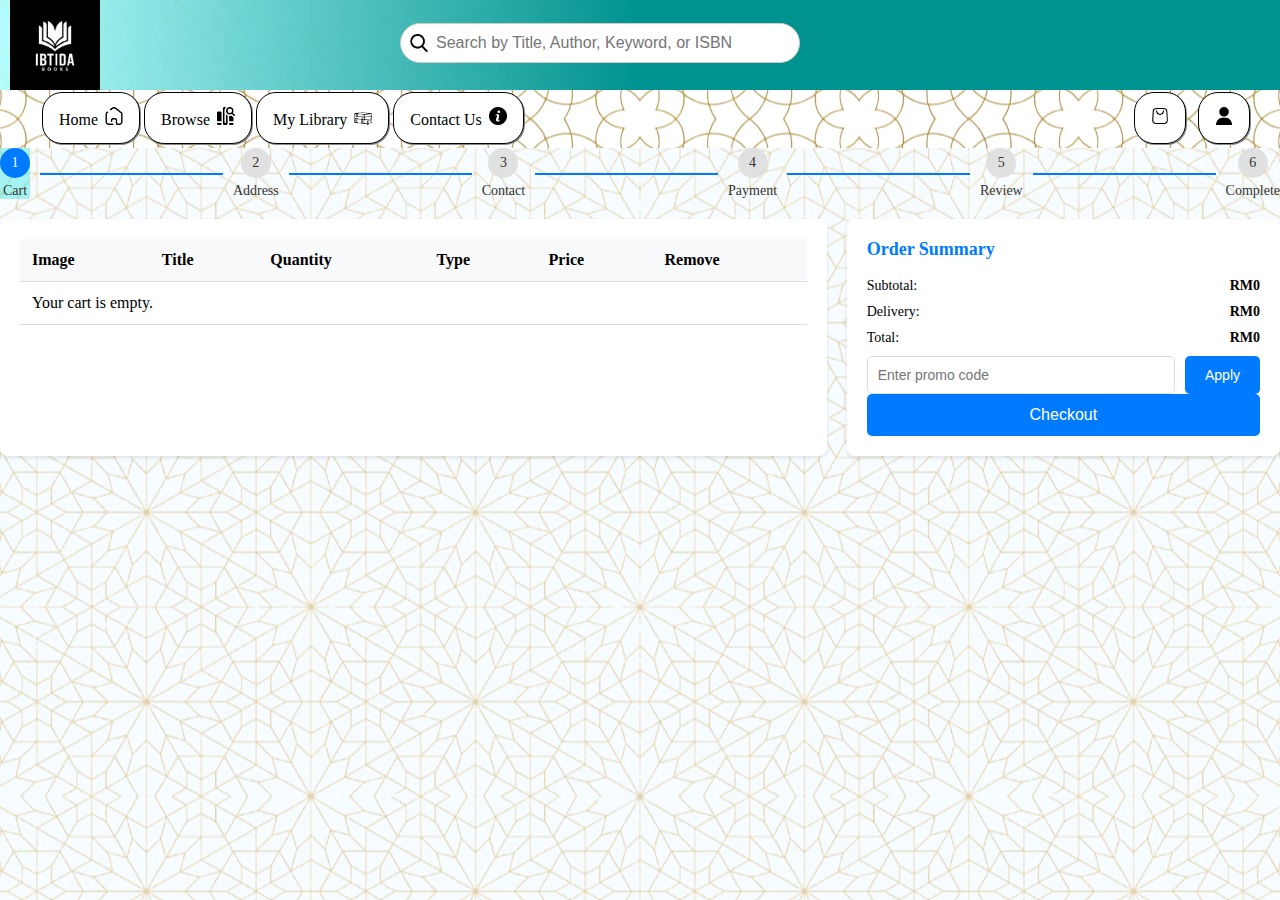
<file: docs/checkout.html>
<!DOCTYPE html>
<html lang="en">

<head>
    <meta charset="UTF-8">
    <meta name="viewport" content="width=device-width, initial-scale=1.0">
    <title>Checkout - Ibtida Books</title>
    <link rel="stylesheet" href="../cssFolder/checkout.css">
    <link rel="stylesheet" href="https://cdnjs.cloudflare.com/ajax/libs/font-awesome/6.0.0-beta3/css/all.min.css">
</head>

<body>
    <div id="navbarDiv"></div>

    <!-- Progress Bar -->
    <div class="progress-bar">
        <div class="progress-step active">
            <div class="circle">1</div>
            <span>Cart</span>
        </div>
        <div class="progress-line"></div>
        <div class="progress-step">
            <div class="circle">2</div>
            <span>Address</span>
        </div>
        <div class="progress-line"></div>
        <div class="progress-step">
            <div class="circle">3</div>
            <span>Contact</span>
        </div>
        <div class="progress-line"></div>
        <div class="progress-step">
            <div class="circle">4</div>
            <span>Payment</span>
        </div>
        <div class="progress-line"></div>
        <div class="progress-step">
            <div class="circle">5</div>
            <span>Review</span>
        </div>
        <div class="progress-line"></div>
        <div class="progress-step">
            <div class="circle">6</div>
            <span>Complete</span>
        </div>
    </div>

    <!-- Main Content -->
    <div class="main">
        <!-- Cart Section -->
        <div class="cart-section">
            <table class="cart-table">
                <thead>
                    <tr>
                        <th>Image</th>
                        <th>Title</th>
                        <th>Quantity</th>
                        <th>Type</th>
                        <th>Price</th>
                        <th>Remove</th>
                    </tr>
                </thead>
                <tbody>
                    <!-- Cart items will be dynamically loaded here -->
                </tbody>
            </table>
        </div>

        <!-- Order Summary -->
        <div class="order-summary">
            <h3>Order Summary</h3>
            <div class="summary-details">
                <p>Subtotal: <span>RM0</span></p>
                <p>Delivery: <span>RM0</span></p>
                <p>Total: <span>RM0</span></p>
            </div>
            <div class="promo-code">
                <input type="text" placeholder="Enter promo code">
                <button class="apply-btn">Apply</button>
            </div>
            <button class="checkout-btn">Checkout</button>
        </div>

        <!-- Address Section -->
        <div class="address-section" style="display: none;">
            <h3>Address Details</h3>
            <form id="addressForm">
                <div class="form-group">
                    <label for="road">Road:</label>
                    <input type="text" id="road" name="road" placeholder="Enter your road" required>
                </div>
                <div class="form-group">
                    <label for="city">City:</label>
                    <input type="text" id="city" name="city" placeholder="Enter your city" required>
                </div>
                <div class="form-group">
                    <label for="postcode">Postcode:</label>
                    <input type="text" id="postcode" name="postcode" placeholder="Enter your postcode" required>
                </div>
                <div class="form-group">
                    <label for="country">Country:</label>
                    <input type="text" id="country" name="country" placeholder="Enter your country" required>
                </div>
                <button type="submit" class="next-btn">Next</button>
            </form>
        </div>

        <!-- Contact Section -->
        <div class="contact-section" style="display: none;">
            <h3>Contact Details</h3>
            <form id="contactForm">
                <div class="form-group">
                    <label for="email">Email:</label>
                    <input type="email" id="email" name="email" placeholder="Enter your email" required>
                </div>
                <div class="form-group">
                    <label for="phone">Phone:</label>
                    <input type="text" id="phone" name="phone" placeholder="Enter your phone number" required>
                </div>
                <button type="submit" class="next-btn">Next</button>
            </form>
        </div>

        <!-- Payment Section -->
        <div class="payment-section" style="display: none;">
            <h3>Payment Details</h3>
            <form id="paymentForm">
                <div class="form-group">
                    <label for="cardNumber">Card Number:</label>
                    <input type="text" id="cardNumber" name="cardNumber" placeholder="Enter your card number"
                        pattern="\d{16}" maxlength="16" minlength="16" title="Card number must be exactly 16 digits"
                        required>
                </div>
                <div class="form-group">
                    <label for="expiryDate">Expiry Date:</label>
                    <input type="text" id="expiryDate" name="expiryDate" placeholder="MM/YY"
                        pattern="(0[1-9]|1[0-2])\/\d{2}" title="Enter a valid expiry date in MM/YY format" required>
                </div>
                <div class="form-group">
                    <label for="cvv">CVV:</label>
                    <input type="text" id="cvv" name="cvv" placeholder="Enter CVV" pattern="\d{3}" maxlength="3"
                        minlength="3" title="CVV must be exactly 3 digits" required>
                </div>
                <button type="submit" class="next-btn">Next</button>
            </form>
        </div>

        <!-- Review Section -->
        <div class="review-section"  style="display: none;">
            <h3>Review Your Order</h3>
            <div id="reviewDetails"></div>
            <button class="next-btn" onclick="completeOrder()">Complete Order</button>
        </div>

        <!-- Complete Section -->
        <div class="complete-section" style="display: none;">
            <h3>Order Complete!</h3>
            <p>Thank you for your purchase.</p>
        </div>
    </div>

    <script src="https://code.jquery.com/jquery-3.6.0.min.js"></script>
    <script src="../jsFolder/main.js"></script>
    <script src="../jsFolder/checkout.js"></script>
</body>

</html>
</file>
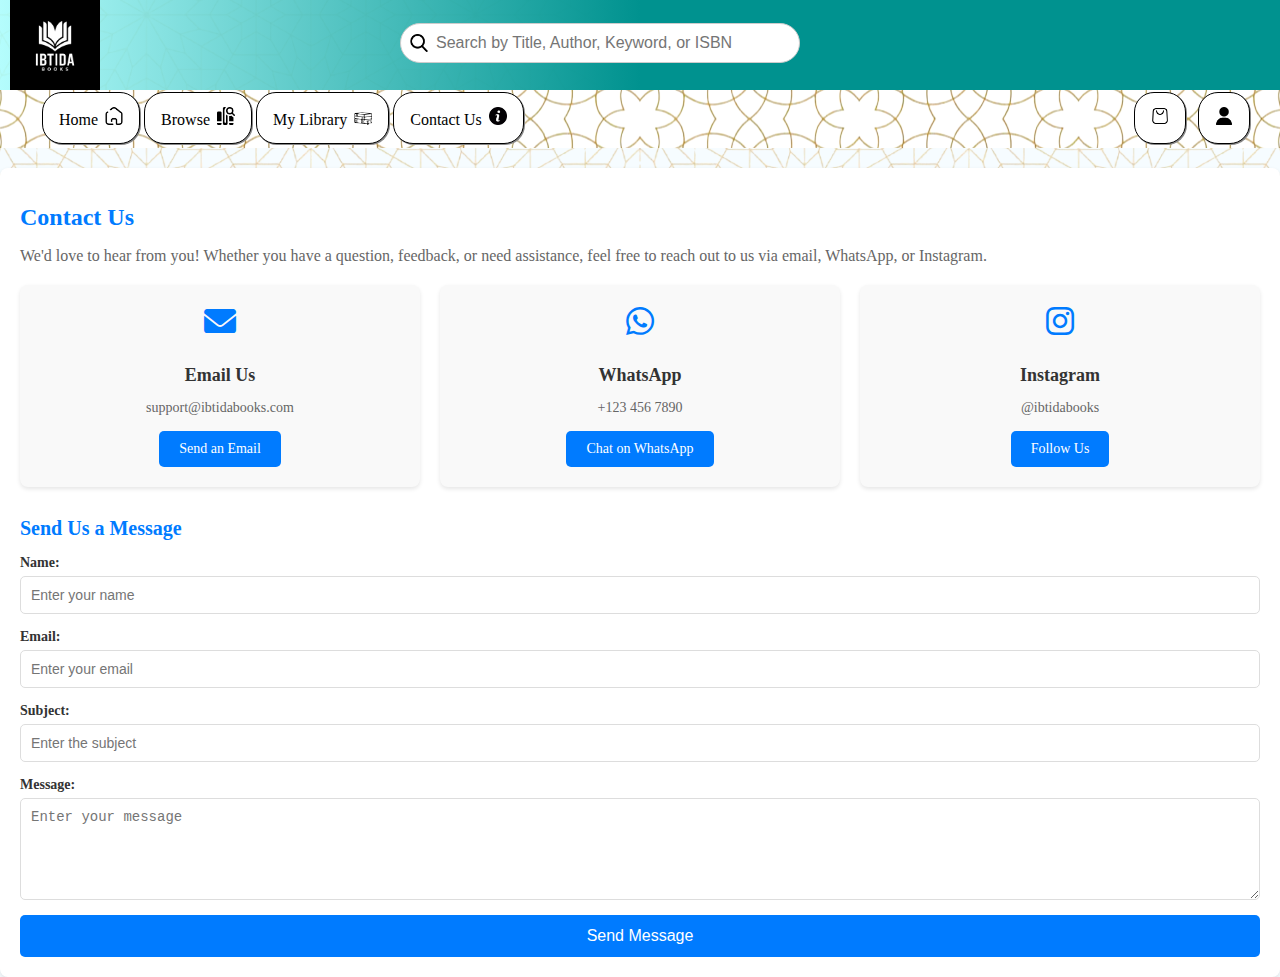
<file: docs/contact us.html>
<!DOCTYPE html>
<html lang="en">

<head>
    <meta charset="UTF-8">
    <meta name="viewport" content="width=device-width, initial-scale=1.0">
    <title>Contact Us - Ibtida Books</title>
    <link rel="stylesheet" href="../cssFolder/contact us.css"> <!-- Link to main CSS -->
    <!-- Add FontAwesome for icons -->
    <link rel="stylesheet" href="https://cdnjs.cloudflare.com/ajax/libs/font-awesome/6.0.0-beta3/css/all.min.css">
</head>

<body>
    <!-- Header Section -->
    <div id="navbarDiv"></div>

    <!-- Contact Us Section -->
    <div class="container">
        <div class="contact-section">
            <h1>Contact Us</h1>
            <p>We'd love to hear from you! Whether you have a question, feedback, or need assistance, feel free to reach
                out to us via email, WhatsApp, or Instagram.</p>

            <!-- Contact Information -->
            <div class="contact-info">
                <div class="contact-card">
                    <i class="fas fa-envelope"></i>
                    <h3>Email Us</h3>
                    <p>support@ibtidabooks.com</p>
                    <a href="mailto:support@ibtidabooks.com" class="contact-btn">Send an Email</a>
                </div>
                <div class="contact-card">
                    <i class="fab fa-whatsapp"></i>
                    <h3>WhatsApp</h3>
                    <p>+123 456 7890</p>
                    <a href="https://wa.me/1234567890" class="contact-btn">Chat on WhatsApp</a>
                </div>
                <div class="contact-card">
                    <i class="fab fa-instagram"></i>
                    <h3>Instagram</h3>
                    <p>@ibtidabooks</p>
                    <a href="https://instagram.com/ibtidabooks" class="contact-btn">Follow Us</a>
                </div>
            </div>

            <!-- Contact Form -->
            <div class="contact-form-section">
                <h2>Send Us a Message</h2>
                <form class="contact-form">
                    <div class="form-group">
                        <label for="name">Name:</label>
                        <input type="text" id="name" name="name" placeholder="Enter your name" required>
                    </div>
                    <div class="form-group">
                        <label for="email">Email:</label>
                        <input type="email" id="email" name="email" placeholder="Enter your email" required>
                    </div>
                    <div class="form-group">
                        <label for="subject">Subject:</label>
                        <input type="text" id="subject" name="subject" placeholder="Enter the subject" required>
                    </div>
                    <div class="form-group">
                        <label for="message">Message:</label>
                        <textarea id="message" name="message" rows="5" placeholder="Enter your message"
                            required></textarea>
                    </div>
                    <button type="submit" class="submit-btn">Send Message</button>
                </form>
            </div>
        </div>
    </div>
    <script src="https://code.jquery.com/jquery-3.6.0.min.js"></script>
    <script src="../jsFolder/main.js"></script>
</body>

</html>
</file>
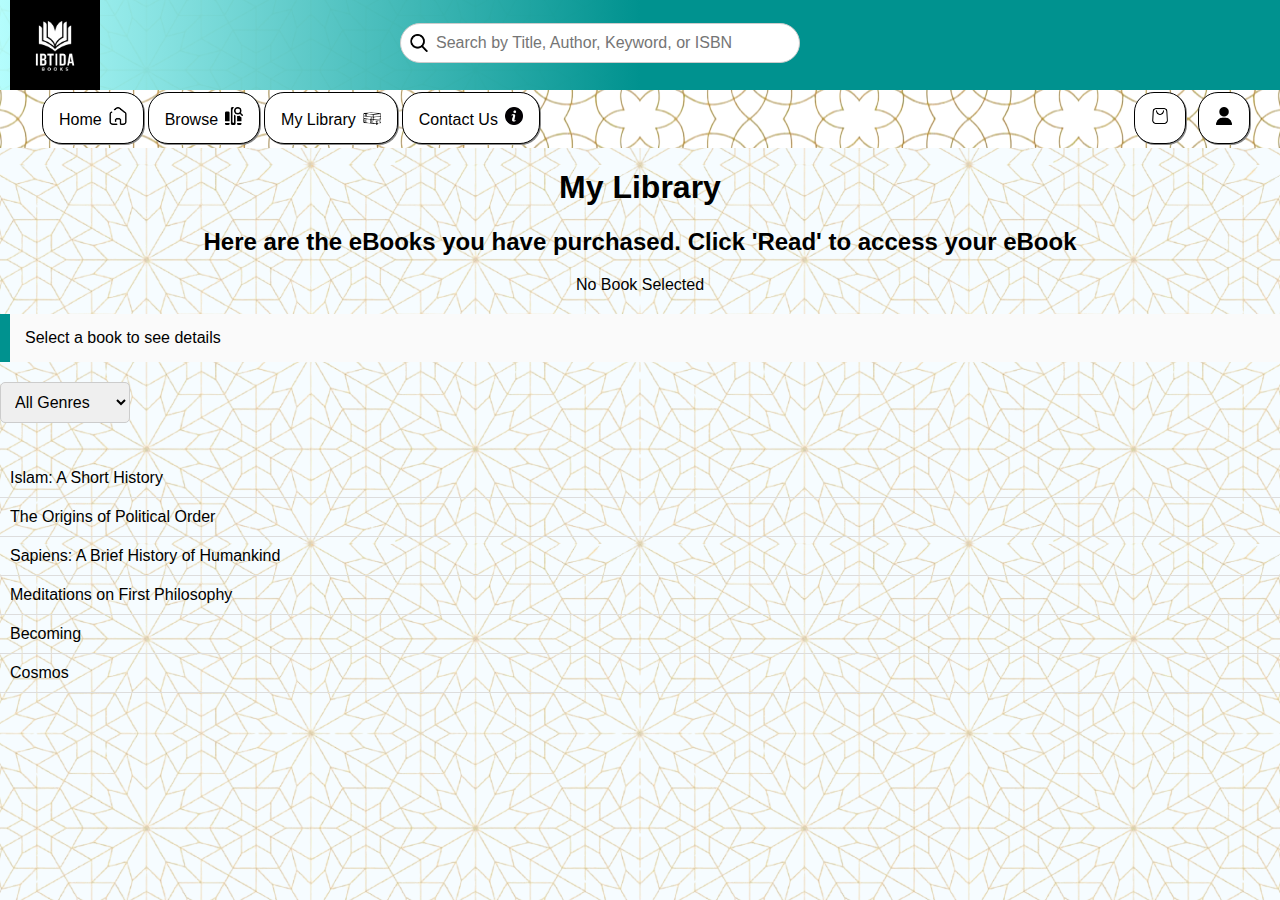
<file: docs/library.html>
<!DOCTYPE html>
<html lang="en">

<head>
  <meta charset="UTF-8">
  <meta name="viewport" content="width=device-width, initial-scale=1.0">
  <title>My Library</title>
<link rel="stylesheet" href="../cssFolder/library.css">
</head>

<body>
  <div id="navbarDiv"></div>
  <div class="contentLibrary">
    <h1>My Library</h1>
    <h2>Here are the eBooks you have purchased. Click 'Read' to access your eBook</h2>
    <div class="book-cover-display"></div>
    <div class="synopsis-display"></div>
    <ul class="book-list"></ul>

    <select id="genreFilter">
      <option value="all">All Genres</option>
    </select>

  </div>

  <script src="https://code.jquery.com/jquery-3.6.0.min.js"></script>
  <script src="../jsFolder/main.js"></script>
</body>

</html>
</file>
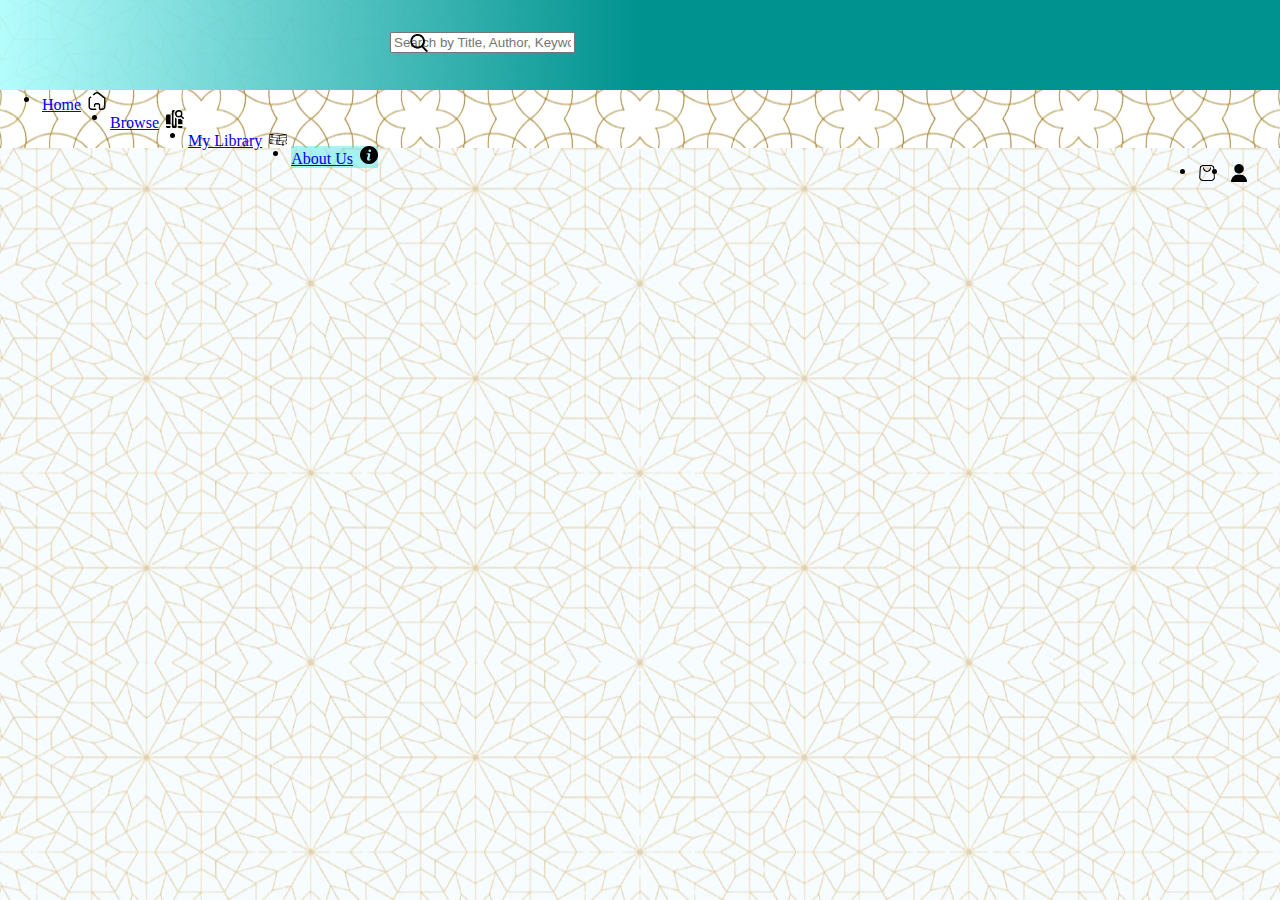
<file: htmlFolder/about.html>
<!DOCTYPE html>
<html lang="en">

<head>
    <meta charset="UTF-8">
    <meta name="viewport" content="width=device-width, initial-scale=1.0">
    <link rel="stylesheet" href="../cssFolder/mainStyle.css">
    <title>About us</title>
</head>

<body>
    <div class="header">
        <div id="topHeader">
            <div id="searchBar">
                <img src="../cssFolder/imageNIcon/search.png" alt="Search Icon" class="search-icon">
                <input type="text" placeholder="Search by Title, Author, Keyword, or ISBN">
            </div>
        </div>
        <div class="navbar">
            <ul>
                <li><a class="navLink" href="home.html">Home<img src="../cssFolder/imageNIcon/home-agreement.png"
                            alt="home"></a></li>
                <li><a class="navLink" href="browse.html">Browse<img src="../cssFolder/imageNIcon/browse.png"
                            alt="browse"></a></li>
                <li><a class="navLink" href="library.html">My Library<img src="../cssFolder/imageNIcon/book.png"
                            alt="library"></a></li>
                <li><a class="navLink active" href="about.html">About Us<img
                            src="../cssFolder/imageNIcon/information-button.png" alt="about us" height="16px"></a></li>
                <li style="float: right; margin-right: 30px;"><a class="navLink" href="profile.html"><img
                            src="../cssFolder/imageNIcon/userProfile.png" alt="profile" style="margin-left: 0%;"></a>
                </li>
                <li style="float: right; margin-right: 10px;"><a class="navLink" href="bag.html"><img
                            src="../cssFolder/imageNIcon/shopping-bag.png" alt="user bag" style="margin-left: 0%;"></a>
                </li>
            </ul>
        </div>
    </div>

    <script src="../jsFolder/main.js"></script>
</body>

</html>
</file>
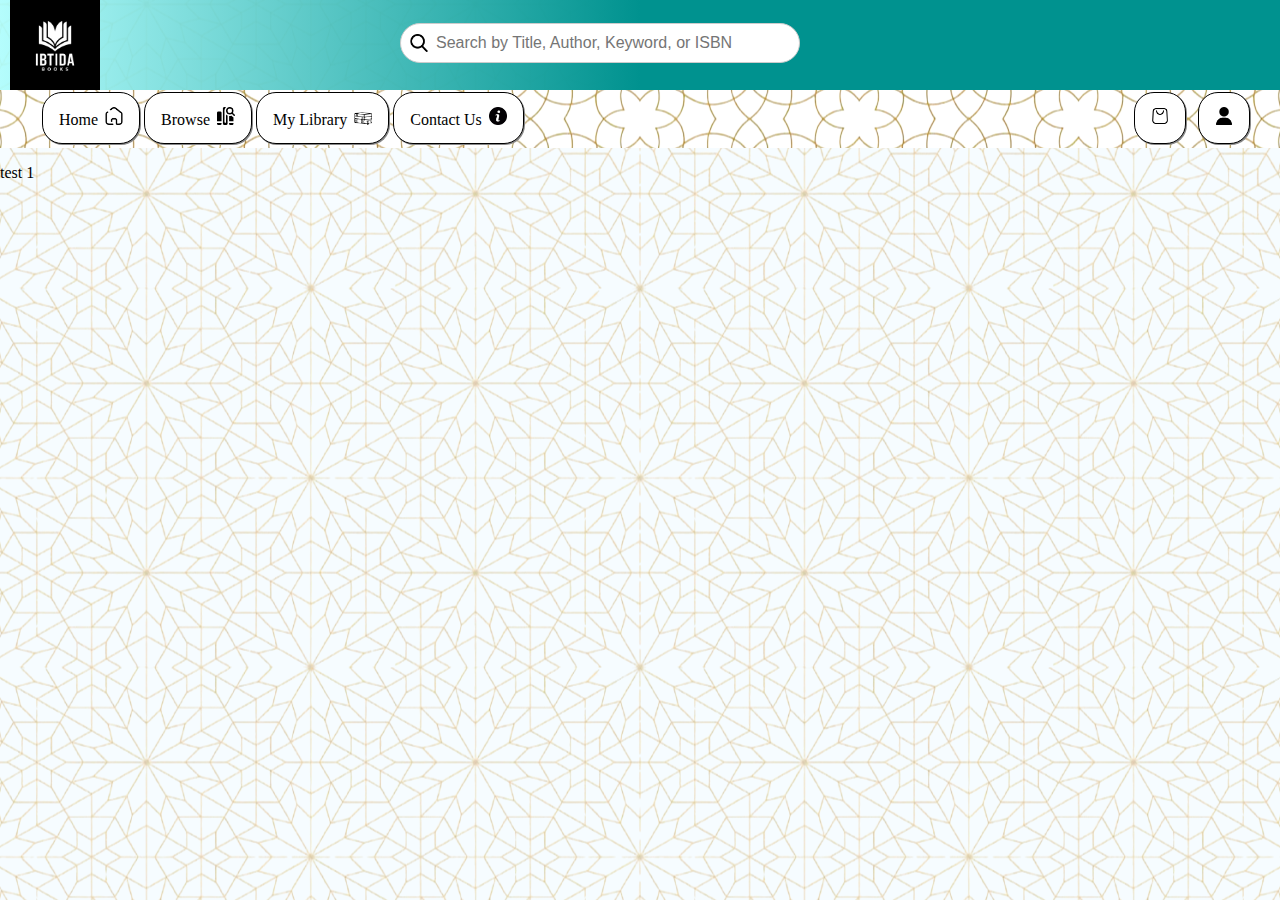
<file: htmlFolder/home.html>
<!DOCTYPE html>
<html lang="en">

<head>
    <meta charset="UTF-8">
    <meta name="viewport" content="width=device-width, initial-scale=1.0">
    <title>Home</title>
</head>

<body>
    <div id="navbarDiv"></div>
    <div class="content">
        <p>test 1</p>
    </div>
    
    <script src="https://code.jquery.com/jquery-3.6.0.min.js"></script>
    <script src="../jsFolder/main.js"></script>
</body>

</html>
</file>
<file: cssFolder/checkout.css>
/* Progress Bar */
.progress-bar {
  display: flex;
  align-items: center;
  justify-content: space-between;
  margin-bottom: 20px;
}

.progress-step {
  display: flex;
  flex-direction: column;
  align-items: center;
  position: relative;
}

.progress-step .circle {
  width: 30px;
  height: 30px;
  border-radius: 50%;
  background-color: #e0e0e0;
  display: flex;
  align-items: center;
  justify-content: center;
  font-size: 14px;
  color: #333;
  margin-bottom: 5px;
  transition: background-color 0.3s ease, color 0.3s ease;
}

.progress-step.active .circle {
  background-color: #007BFF; /* Blue color for active steps */
  color: #fff; /* White text for active steps */
}

.progress-step span {
  font-size: 14px;
  color: #333;
}

.progress-line {
  flex: 1;
  height: 2px;
  background-color: #e0e0e0;
  margin: 0 10px;
  position: relative;
}

.progress-line::after {
  content: '';
  position: absolute;
  top: 0;
  left: 0;
  height: 100%;
  width: 0;
  background-color: #007BFF;
  transition: width 0.3s ease;
}

.progress-step.active ~ .progress-line::after {
  width: 100%;
}

.error {
  border: 1px solid red !important;
}

/* Main Content */
.main {
  display: flex;
  gap: 20px;
  flex-wrap: wrap; /* Allow sections to wrap on smaller screens */
}

/* Cart Section */
.cart-section {
  flex: 2;
  background-color: #fff;
  border-radius: 8px;
  box-shadow: 0 2px 4px rgba(0, 0, 0, 0.1);
  padding: 20px;
  width: 100%; /* Ensure full width */
}

.cart-table {
  width: 100%;
  border-collapse: collapse;
}

.cart-table th,
.cart-table td {
  padding: 12px;
  text-align: left;
  border-bottom: 1px solid #ddd;
}

.cart-table th {
  background-color: #f8f9fa;
  font-weight: bold;
}

.cart-table td img {
  width: 50px;
  height: auto;
  border-radius: 5px;
}

/* Quantity Control */
.quantity-control {
  display: flex;
  flex-direction: column;
  align-items: center;
  gap: 10px;
}

.quantity-buttons {
  display: flex;
  align-items: center;
  border: 1px solid #ccc;
  border-radius: 4px;
  overflow: hidden;
}

.quantity-buttons button {
  width: 30px;
  height: 30px;
  border: none;
  background-color: #007bff;
  color: #fff;
  font-size: 16px;
  font-weight: bold;
  cursor: pointer;
  display: flex;
  align-items: center;
  justify-content: center;
}

.quantity-buttons button:hover {
  background-color: #0056b3;
}

.quantity-buttons input {
  width: 50px;
  height: 30px;
  text-align: center;
  border: none;
  border-left: 1px solid #ccc;
  border-right: 1px solid #ccc;
  font-size: 14px;
}

.remove-btn {
  background-color: #ff4d4d;
  color: #fff;
  border: none;
  padding: 5px 10px;
  border-radius: 4px;
  cursor: pointer;
  font-size: 14px;
}

.remove-btn:hover {
  background-color: #cc0000;
}

/* Order Summary */
.order-summary {
  flex: 1;
  background-color: #fff;
  border-radius: 8px;
  box-shadow: 0 2px 4px rgba(0, 0, 0, 0.1);
  padding: 20px;
  width: 100%; /* Ensure full width */
}

.order-summary h3 {
  margin-top: 0;
  font-size: 18px;
  color: #007BFF;
}

.summary-details p {
  margin: 10px 0;
  font-size: 14px;
}

.summary-details span {
  float: right;
  font-weight: bold;
}

.checkout-btn {
  background-color: #007BFF;
  color: #fff;
  border: none;
  padding: 12px 20px;
  border-radius: 5px;
  cursor: pointer;
  width: 100%;
  font-size: 16px;
  transition: background-color 0.3s ease;
}

.checkout-btn:hover {
  background-color: #0056b3;
}

/* Promo Code Section */
.promo-code {
  display: flex;
  gap: 10px;
}

.promo-code input {
  flex: 1;
  padding: 10px;
  border: 1px solid #ddd;
  border-radius: 5px;
  font-size: 14px;
}

.apply-btn {
  background-color: #007BFF;
  color: #fff;
  border: none;
  padding: 10px 20px;
  border-radius: 5px;
  cursor: pointer;
  font-size: 14px;
}

.apply-btn:hover {
  background-color: #0056b3;
}

/* Address, Contact, Payment, Review, Complete Sections */
.address-section,
.contact-section,
.payment-section,
.review-section,
.complete-section {
  background-color: #fff;
  border-radius: 8px;
  box-shadow: 0 2px 4px rgba(0, 0, 0, 0.1);
  padding: 20px;
  margin-top: 20px;
  width: 100%; /* Ensure full width */
}

.form-group {
  margin-bottom: 15px;
}

.form-group label {
  display: block;
  font-size: 14px;
  margin-bottom: 5px;
}

.form-group input {
  width: 100%;
  padding: 10px;
  border: 1px solid #ddd;
  border-radius: 5px;
  font-size: 14px;
}

.next-btn {
  background-color: #007BFF;
  color: #fff;
  border: none;
  padding: 10px 20px;
  border-radius: 5px;
  cursor: pointer;
  font-size: 14px;
}

.next-btn:hover {
  background-color: #0056b3;
}

/* Responsive Design */
@media (max-width: 768px) {
  .main {
    flex-direction: column;
    gap: 10px;
  }

  .cart-section,
  .order-summary {
    width: 100%;
    padding: 10px;
  }

  .cart-table th,
  .cart-table td {
    padding: 8px;
    font-size: 14px;
  }

  .quantity-buttons button {
    width: 25px;
    height: 25px;
    font-size: 14px;
  }

  .quantity-buttons input {
    width: 40px;
    height: 25px;
    font-size: 14px;
  }

  .remove-btn {
    padding: 3px 8px;
    font-size: 12px;
  }

  .order-summary h3 {
    font-size: 16px;
  }

  .summary-details p {
    font-size: 12px;
  }

  .checkout-btn {
    padding: 10px 15px;
    font-size: 14px;
  }
}

@media (max-width: 480px) {
  .progress-bar {
    flex-wrap: wrap;
    gap: 10px;
  }

  .progress-step {
    flex: 1 1 45%;
    margin-bottom: 10px;
  }

  .progress-line {
    display: none;
  }

  .cart-table th,
  .cart-table td {
    padding: 6px;
    font-size: 12px;
  }

  .quantity-buttons button {
    width: 20px;
    height: 20px;
    font-size: 12px;
  }

  .quantity-buttons input {
    width: 30px;
    height: 20px;
    font-size: 12px;
  }

  .remove-btn {
    padding: 2px 6px;
    font-size: 10px;
  }

  .order-summary h3 {
    font-size: 14px;
  }

  .summary-details p {
    font-size: 10px;
  }

  .checkout-btn {
    padding: 8px 12px;
    font-size: 12px;
  }
}
</file>
<file: cssFolder/contact us.css>
/* Contact Us Section */
.contact-section {
    background-color: #fff;
    border-radius: 8px;
    box-shadow: 0 2px 4px rgba(0, 0, 0, 0.1);
    padding: 20px;
    margin-top: 20px;
}

.contact-section h1 {
    font-size: 24px;
    color: #007BFF;
    margin-bottom: 10px;
}

.contact-section p {
    font-size: 16px;
    color: #666;
    margin-bottom: 20px;
}

/* Contact Information */
.contact-info {
    display: flex;
    justify-content: space-between;
    gap: 20px;
    margin-bottom: 30px;
}

.contact-card {
    background-color: #f9f9f9;
    border-radius: 8px;
    padding: 20px;
    text-align: center;
    flex: 1;
    box-shadow: 0 2px 4px rgba(0, 0, 0, 0.1);
}

.contact-card i {
    font-size: 32px;
    color: #007BFF;
    margin-bottom: 10px;
}

.contact-card h3 {
    font-size: 18px;
    color: #333;
    margin-bottom: 10px;
}

.contact-card p {
    font-size: 14px;
    color: #666;
    margin-bottom: 15px;
}

.contact-btn {
    background-color: #007BFF;
    color: #fff;
    border: none;
    padding: 10px 20px;
    border-radius: 5px;
    cursor: pointer;
    font-size: 14px;
    text-decoration: none;
    display: inline-block;
    transition: background-color 0.3s ease;
}

.contact-btn:hover {
    background-color: #0056b3;
}

/* Contact Form Section */
.contact-form-section {
    margin-top: 30px;
}

.contact-form-section h2 {
    font-size: 20px;
    color: #007BFF;
    margin-bottom: 15px;
}

.contact-form {
    display: flex;
    flex-direction: column;
    gap: 15px;
}

.form-group {
    display: flex;
    flex-direction: column;
    gap: 5px;
}

.form-group label {
    font-size: 14px;
    font-weight: bold;
    color: #333;
}

.form-group input,
.form-group textarea {
    padding: 10px;
    border: 1px solid #ddd;
    border-radius: 5px;
    font-size: 14px;
}

.form-group textarea {
    resize: vertical;
}

.submit-btn {
    background-color: #007BFF;
    color: #fff;
    border: none;
    padding: 12px 20px;
    border-radius: 5px;
    cursor: pointer;
    font-size: 16px;
    transition: background-color 0.3s ease;
}

.submit-btn:hover {
    background-color: #0056b3;
}
</file>
<file: cssFolder/library.css>
body {
    font-family: Arial, sans-serif;
    margin: 0;
    padding: 0;
    background-color: #f4f4f9;
}

.content {
    max-width: 900px;
    margin: 20px auto;
    padding: 20px;
    background-color: #fff;
    box-shadow: 0 0 10px rgba(0, 0, 0, 0.1);
}

h1,
h2 {
    text-align: center;
}

.book-list {
    list-style: none;
    padding: 0;
}

.book-list li {
    padding: 10px;
    border-bottom: 1px solid #ddd;
    cursor: pointer;
    transition: background-color 0.3s ease;
}

.book-list li:hover {
    background-color: #f0f0f0;
}

.book-cover-display {
    margin: 20px 0;
    text-align: center;
}

.book-cover-display img {
    max-width: 200px;
    border: 1px solid #ddd;
    border-radius: 5px;
}

.synopsis-display {
    margin: 20px 0;
    padding: 15px;
    background-color: #fafafa;
    border-left: 10px solid #00928F;
}

select#genreFilter {
    margin-bottom: 20px;
    padding: 10px;
    font-size: 16px;
    border: 1px solid #ccc;
    border-radius: 5px;
}

strong {
    display: block;
    margin-bottom: 10px;
    font-size: 18px;
}
</file>
<file: cssFolder/mainStyle.css>
body {
  background: linear-gradient(rgba(255, 255, 255, 0.5),
      rgba(255, 255, 255, 0.5)),
    url(./imageNIcon/steptodown.com915463-removebg-previewNoBg.png);
  background-color: #edf9ff;
  background-position: center;
  margin: 0;
}

.header {
  background-image: linear-gradient(to right, #a6fdfcd2, #00928f, #00928f);
  width: 100%;
}

#topHeader {
  display: flex;
  justify-content: center;
  align-items: center;
  height: 70px;
  /* Adjust height to ensure proper vertical alignment */
  position: relative;
}

#searchBar {
  position: relative;
  width: 100%;
  padding-top: 15px;
  max-width: 500px;
  /* Slightly increase the max-width for better visibility */
  margin: 0 auto;
  /* Center it horizontally */
  display: flex;
  align-items: center;
}

.search-icon {
  position: absolute;
  left: 15px;
  top: 50%;
  margin-top: 8px;
  margin-left: 5px;
  transform: translateY(-50%);
  width: 18px;
  height: 18px;
}

#searchIcon {
  cursor: pointer;
}

#searchBox {
  width: 400px;
  height: 40px;
  font-size: 16px;
  border: 1px solid #ccc;
  border-radius: 5px;
  margin: 10px;
  padding-left: 35px;
  border-radius: 50px;
  border-style: solid;
  border-width: thin;
  width: 100%;
  max-width: 400px;
  box-sizing: border-box;
}

#logo {
  width: 90px;
  /* Adjust width to make it smaller */
  height: auto;
  /* Keep aspect ratio */
  position: absolute;
  top: 0;
  /* Move it closer to the top */
  left: 10px;
  /* Distance from the left */
}

.navbar {
  height: 58px;
  background-image: url(./imageNIcon/header-removebg-preview.png);
  background-color: #ffffff;
  background-position: center;
  margin-top: 20px;
}

.navLinkUl {
  list-style-type: none;
  margin: 0;
  padding: 1;
  overflow: hidden;
}

.navLink {
  float: left;
  margin: 2px;
}

.navLink a {
  display: block;
  color: black;
  text-align: center;
  padding: 14px 16px;
  text-decoration: none;
  border-radius: 20px;
  border: 1.2px solid;
  background-color: white;
  box-shadow: 1px 1px #888888;
}

.navLink img {
  margin-left: 7px;
  height: 18px;
}

.navLink a:hover:not(.active) {
  background-color: #f6cb07d2;
}

.active {
  background-color: #4ce7e479;
}

/* .content {
  height: 1000px;
} */

@media (max-width: 768px) {
  #searchBar {
    width: 60%;
    transform: translateX(20px);
  }
}
</file>
